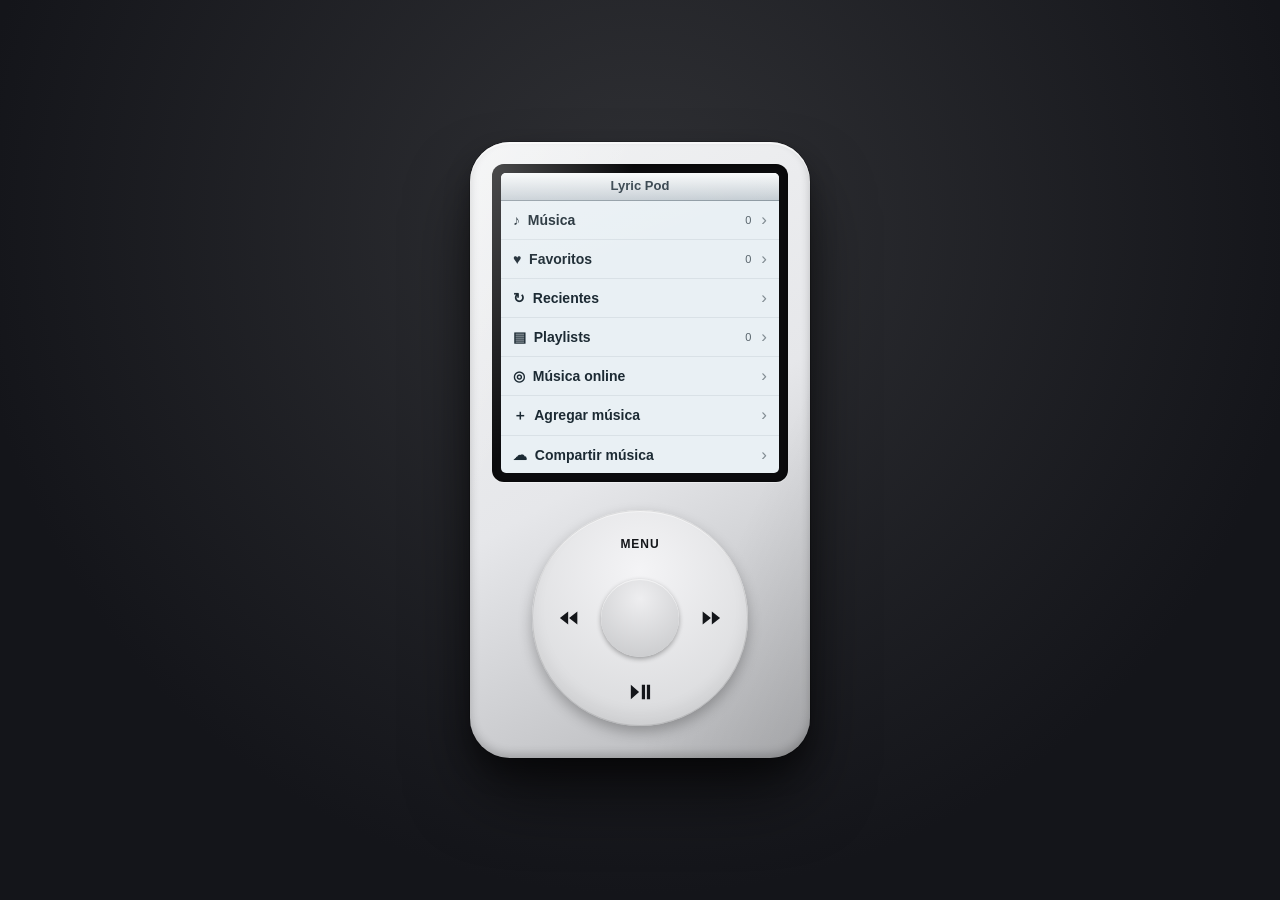
<file: index.html>
<!DOCTYPE html>
<html lang="es">
<head>
<meta charset="utf-8">
<meta name="viewport" content="width=device-width,initial-scale=1,viewport-fit=cover">
<title>Lyric Pod</title>
<meta name="description" content="Reproductor estilo iPod con letras sincronizadas, online y offline">
<meta name="theme-color" content="#14151a">
<link rel="manifest" href="manifest.webmanifest">
<link rel="icon" href="icon-192.png">
<link rel="apple-touch-icon" href="icon-192.png">
<link rel="stylesheet" href="style.css">
</head>
<body>
<div class="stage" id="stage">
  <main class="ipod" id="ipod">
    <div class="bezel">
      <div class="screen" id="screen">
        <div class="hd">
          <button type="button" id="back" aria-label="Atrás">
            <svg viewBox="0 0 24 24" aria-hidden="true"><path d="M14 5l-7 7 7 7" fill="none" stroke="currentColor" stroke-width="3" stroke-linecap="round" stroke-linejoin="round"></path></svg>
          </button>
          <h1 id="ttl">Lyric Pod</h1>
          <span class="pi" id="pi" aria-hidden="true">
            <svg viewBox="0 0 24 24"><path d="M6 3l15 9-15 9z"></path></svg>
          </span>
        </div>
        <div class="pg" id="pg"></div>
        <div class="toast" id="toast" role="status" aria-live="polite"></div>
      </div>
    </div>

    <div class="wheel">
      <button type="button" class="wb m" id="bMenu" aria-label="Menú (mantén pulsado para ir al inicio)">MENU</button>
      <button type="button" class="wb l" id="bPrev" aria-label="Anterior">
        <svg viewBox="0 0 24 24" aria-hidden="true"><path d="M20 5l-9 7 9 7zM10 5l-9 7 9 7z"></path></svg>
      </button>
      <button type="button" class="wb r" id="bNext" aria-label="Siguiente">
        <svg viewBox="0 0 24 24" aria-hidden="true"><path d="M4 5l9 7-9 7zM14 5l9 7-9 7z"></path></svg>
      </button>
      <button type="button" class="wb p" id="bPlay" aria-label="Reproducir o pausar">
        <svg viewBox="0 0 24 24" aria-hidden="true"><path d="M2 4l9 8-9 8zM14 4h3.5v16H14zM19.5 4H23v16h-3.5z"></path></svg>
      </button>
      <button type="button" class="wb c" id="bSel" aria-label="Seleccionar"></button>
    </div>
  </main>
</div>

<noscript><p style="color:#fff;text-align:center">Lyric Pod necesita JavaScript para funcionar.</p></noscript>
<script src="app.js"></script>
</body>
</html>
</file>
<file: style.css>
/* Lyric Pod 5.0 - estilos
   Las variables de color las calcula app.js a partir del color elegido. */
:root {
  --i0: #f7f7f9;
  --i1: #e6e7ea;
  --i2: #b4b6ba;
  --w1: #fbfbfc;
  --w2: #d5d6d9;
  --c1: #eeeef0;
  --c2: #c8c9cc;
  --wk: #14161a;
  --bg: #14151a;
  --bg2: #2a2c34;
  --ac: #ffd84a;
}

* { box-sizing: border-box; }

body {
  margin: 0;
  min-height: 100vh;
  display: flex;
  align-items: center;
  justify-content: center;
  padding: 12px;
  background: radial-gradient(circle at 50% 25%, var(--bg2), var(--bg) 72%);
  font-family: -apple-system, "SF Pro Text", "Segoe UI Variable Text", "Segoe UI", Roboto, "Helvetica Neue", Arial, sans-serif;
  font-size: 13px;
  line-height: 1.3;
  color: #1c2a33;
}

button { font-family: inherit; }
h1 { margin: 0; }
.stage { width: 340px; height: 640px; }

/* ---------- Cuerpo del iPod ---------- */
.ipod {
  position: relative;
  width: 340px;
  padding: 22px 22px 32px;
  border-radius: 40px;
  transform-origin: 0 0;
  background: linear-gradient(150deg, var(--i0), var(--i1) 50%, var(--i2));
  box-shadow: 0 40px 70px -10px rgba(0, 0, 0, .65), 0 14px 24px rgba(0, 0, 0, .35),
    0 2px 0 rgba(255, 255, 255, .65) inset, 0 -4px 10px rgba(0, 0, 0, .2) inset, 0 0 0 1px rgba(0, 0, 0, .2);
}
.ipod:before {
  content: "";
  position: absolute;
  top: 0; right: 0; bottom: 0; left: 0;
  border-radius: inherit;
  background: linear-gradient(115deg, rgba(255, 255, 255, .33), rgba(255, 255, 255, 0) 28%, rgba(255, 255, 255, 0) 72%, rgba(0, 0, 0, .1));
  pointer-events: none;
}
.bezel {
  background: #0b0b0d;
  padding: 9px;
  border-radius: 12px;
  box-shadow: 0 2px 4px rgba(0, 0, 0, .4) inset, 0 1px 0 rgba(255, 255, 255, .4);
}

/* ---------- Pantalla ---------- */
.screen {
  --cv: linear-gradient(135deg, #2a5f9e, #0b0e13);
  position: relative;
  height: 300px;
  border-radius: 5px;
  background: #e9f0f4;
  color: #1c2a33;
  overflow: hidden;
  display: flex;
  flex-direction: column;
}
.screen:before {
  content: "";
  position: absolute;
  top: -40px; right: -40px; bottom: -40px; left: -40px;
  background: var(--cv) center / cover;
  filter: blur(26px) saturate(1.5) brightness(.62);
  opacity: 0;
  transition: opacity .4s;
}
.screen.dark:before { opacity: 1; }
.screen:after {
  content: "";
  position: absolute;
  top: 0; right: 0; bottom: 0; left: 0;
  background: linear-gradient(158deg, rgba(255, 255, 255, .18), rgba(255, 255, 255, 0) 34%);
  pointer-events: none;
  z-index: 5;
}
.hd {
  position: relative;
  z-index: 1;
  display: flex;
  align-items: center;
  height: 28px;
  padding: 0 6px;
  background: linear-gradient(#f8fafb, #c5cdd3);
  border-bottom: 1px solid #8f9ba3;
  color: #2b3a44;
}
.hd h1 {
  flex: 1;
  text-align: center;
  font-size: 13px;
  font-weight: 700;
  overflow: hidden;
  white-space: nowrap;
  text-overflow: ellipsis;
}
.hd button, .hd .pi {
  width: 26px;
  height: 22px;
  padding: 0;
  border: 0;
  background: none;
  color: inherit;
  display: flex;
  align-items: center;
  justify-content: center;
  cursor: pointer;
}
.hd .pi { cursor: default; opacity: 0; }
.hd .pi.on { opacity: 1; }
.hd svg { width: 14px; height: 14px; fill: currentColor; }
.screen.dark .hd {
  background: linear-gradient(rgba(255, 255, 255, .22), rgba(255, 255, 255, .06));
  border-bottom-color: rgba(255, 255, 255, .18);
  color: #fff;
}
.pg {
  position: relative;
  z-index: 1;
  flex: 1;
  overflow-y: auto;
}

/* ---------- Listas ---------- */
.row {
  display: flex;
  align-items: center;
  gap: 10px;
  padding: 8px 12px;
  font-size: 14px;
  border-bottom: 1px solid #d9e1e6;
  cursor: pointer;
}
.row:after { content: "\203A"; opacity: .5; font-size: 17px; }
.row.nc:after { content: none; }
.row:hover, .row.sel {
  background: linear-gradient(#5aa0e6, #2462a8);
  color: #fff;
  text-shadow: 0 1px 1px rgba(0, 0, 0, .27);
  box-shadow: 0 1px 0 rgba(255, 255, 255, .33) inset;
}
.row .t { flex: 1; min-width: 0; }
.row .t b, .row .t small {
  display: block;
  overflow: hidden;
  white-space: nowrap;
  text-overflow: ellipsis;
}
.row small { opacity: .7; font-size: 11px; }
.cv {
  width: 36px;
  height: 36px;
  border-radius: 5px;
  background: linear-gradient(135deg, #9fb2c0, #5f7686);
  box-shadow: 0 1px 3px rgba(0, 0, 0, .27);
  color: #fff;
  display: flex;
  align-items: center;
  justify-content: center;
  overflow: hidden;
  flex: none;
  font-style: normal;
}
.cv img { width: 100%; height: 100%; object-fit: cover; }
.pad { padding: 10px; }
.pad p { margin: 8px 0; }
.fl { display: flex; gap: 6px; flex-wrap: wrap; }
.nw { flex-wrap: nowrap; }
.grow { flex: 1; }
.full { width: 100%; }
.sub { font-size: 11px; opacity: .75; }

/* ---------- Botones y campos ---------- */
.btn {
  padding: 6px 12px;
  border-radius: 6px;
  border: 1px solid #8f9ba3;
  background: linear-gradient(#fff, #d5dce1);
  color: #24323b;
  font-weight: 600;
  font-size: 12px;
  cursor: pointer;
  box-shadow: 0 1px 0 #fff inset;
}
.btn.pri {
  background: linear-gradient(#4b93dc, #2462a8);
  color: #fff;
  border-color: #1b4d86;
  box-shadow: 0 1px 0 #8dc0f0 inset;
}
.btn.danger { color: #a3261f; }
.btn:active { transform: translateY(1px); }
.in {
  width: 100%;
  padding: 7px 9px;
  border: 1px solid #8f9ba3;
  border-radius: 6px;
  background: #fff;
  color: #1c2a33;
  font: inherit;
  margin: 0;
}
.sws { display: flex; gap: 7px; align-items: center; margin: 7px 0 12px; flex-wrap: wrap; }
.sw {
  width: 26px;
  height: 26px;
  border-radius: 50%;
  border: 2px solid #fff;
  box-shadow: 0 0 0 1px rgba(0, 0, 0, .27);
  padding: 0;
  cursor: pointer;
}
.sw.on { box-shadow: 0 0 0 2px #2462a8; }
input[type="color"] { width: 30px; height: 28px; padding: 0; border: 0; background: none; }

/* ---------- Pantalla Reproduciendo ---------- */
.np {
  position: absolute;
  top: 0; right: 0; bottom: 0; left: 0;
  display: flex;
  flex-direction: column;
  color: #fff;
  background: linear-gradient(rgba(5, 7, 10, .2), rgba(5, 7, 10, .5));
}
.nh { display: flex; gap: 10px; align-items: center; padding: 8px 12px 2px; }
.nh .cv { width: 42px; height: 42px; border-radius: 7px; box-shadow: 0 4px 12px rgba(0, 0, 0, .5); }
.nh .t { min-width: 0; flex: 1; }
.nh b, .nh small { display: block; overflow: hidden; white-space: nowrap; text-overflow: ellipsis; }
.nh b { font-size: 14px; letter-spacing: -.01em; }
.nh small { color: rgba(255, 255, 255, .72); font-size: 11px; }
.gb {
  padding: 4px 10px;
  border-radius: 99px;
  border: 1px solid rgba(255, 255, 255, .35);
  background: rgba(255, 255, 255, .12);
  color: #fff;
  font-weight: 600;
  font-size: 11px;
  cursor: pointer;
}
.lyw { position: relative; flex: 1; min-height: 0; }
.lyw:before, .lyw:after {
  content: "";
  position: absolute;
  left: 0; right: 0;
  height: 34px;
  z-index: 2;
  pointer-events: none;
}
.lyw:before { top: 0; background: linear-gradient(rgba(5, 7, 10, .6), rgba(5, 7, 10, 0)); }
.lyw:after { bottom: 0; background: linear-gradient(rgba(5, 7, 10, 0), rgba(5, 7, 10, .6)); }
.ly {
  position: absolute;
  top: 0; right: 0; bottom: 0; left: 0;
  overflow-y: auto;
  padding: 70px 16px;
  text-align: left;
  -ms-overflow-style: none;
}
.ly::-webkit-scrollbar { display: none; }
.ly.none { overflow: hidden; padding: 0; }
.ly.txt { padding: 12px 16px 28px; }
.ly p {
  margin: 0 0 14px;
  font-weight: 800;
  font-size: 20px;
  line-height: 1.2;
  letter-spacing: -.02em;
  opacity: .4;
  transform: scale(.94);
  transform-origin: left center;
  transition: opacity .4s, transform .4s;
  cursor: pointer;
}
.ly p.on { opacity: 1; transform: scale(1); }
.ly p span {
  display: inline-block;
  color: rgba(255, 255, 255, .62);
  transition: color .15s, transform .2s;
}
.ly p:not(.on) span { color: #fff; }
.ly p.on span.d { color: #fff; }
.ly p.on span.c {
  color: var(--ac);
  transform: scale(1.16);
  text-shadow: 0 1px 8px rgba(0, 0, 0, .35);
}
.pl { margin-top: 10px; font-size: 13px; line-height: 1.55; color: rgba(255, 255, 255, .85); font-weight: 500; }
.hint { font-size: 11px; color: rgba(255, 255, 255, .7); }
.nl {
  position: absolute;
  top: 0; right: 0; bottom: 0; left: 0;
  display: flex;
  align-items: center;
  justify-content: center;
}
.nl svg { width: 56px; height: 56px; fill: rgba(255, 255, 255, .5); }
.nl.busy svg { animation: pulse 1.4s ease-in-out infinite; }
@keyframes pulse { 0%, 100% { opacity: .35; } 50% { opacity: 1; } }
.pb {
  display: flex;
  gap: 7px;
  align-items: center;
  padding: 4px 12px 2px;
  font-size: 10px;
  color: rgba(255, 255, 255, .7);
  font-variant-numeric: tabular-nums;
}
.pb input[type="range"] {
  flex: 1;
  -webkit-appearance: none;
  appearance: none;
  height: 3px;
  border-radius: 2px;
  background: rgba(255, 255, 255, .28);
}
.pb input[type="range"]::-webkit-slider-thumb {
  -webkit-appearance: none;
  width: 9px; height: 9px;
  border-radius: 50%;
  background: #fff;
  box-shadow: 0 1px 3px rgba(0, 0, 0, .5);
}
.pb input[type="range"]::-moz-range-thumb { width: 9px; height: 9px; border: 0; border-radius: 50%; background: #fff; }
.ctl { display: flex; justify-content: space-between; align-items: center; padding: 0 8px 7px; }
.ib {
  position: relative;
  min-width: 30px;
  height: 24px;
  padding: 0 6px;
  border: 0;
  border-radius: 6px;
  background: transparent;
  color: rgba(255, 255, 255, .7);
  font-size: 12px;
  font-weight: 700;
  display: flex;
  align-items: center;
  justify-content: center;
  cursor: pointer;
}
.ib svg { width: 17px; height: 17px; }
.ib.on { color: var(--ac); }
.ib i { position: absolute; right: 2px; top: 1px; font-size: 8px; font-style: normal; }
.syb { display: flex; gap: 6px; padding: 6px 12px 10px; }

/* ---------- Rueda click ---------- */
.wheel {
  position: relative;
  width: 216px;
  height: 216px;
  margin: 28px auto 0;
  border-radius: 50%;
  background: radial-gradient(circle at 50% 28%, var(--w1), var(--w2));
  box-shadow: 0 2px 0 rgba(255, 255, 255, .55) inset, 0 6px 14px rgba(0, 0, 0, .27);
}
.wheel:after {
  content: "";
  position: absolute;
  top: 0; right: 0; bottom: 0; left: 0;
  border-radius: 50%;
  box-shadow: 0 0 0 1px rgba(0, 0, 0, .1) inset, 0 -10px 16px rgba(0, 0, 0, .06) inset;
  pointer-events: none;
}
.wb {
  position: absolute;
  width: 64px;
  height: 48px;
  border: 0;
  background: none;
  color: var(--wk);
  display: flex;
  align-items: center;
  justify-content: center;
  font-weight: 700;
  font-size: 12px;
  letter-spacing: .08em;
  border-radius: 12px;
  cursor: pointer;
}
.wb:active { opacity: .55; }
.wb svg { width: 22px; height: 22px; fill: currentColor; }
.wb.m { top: 10px; left: 76px; }
.wb.p { bottom: 10px; left: 76px; }
.wb.l { left: 6px; top: 84px; }
.wb.r { right: 6px; top: 84px; }
.wb.c {
  left: 69px;
  top: 69px;
  width: 78px;
  height: 78px;
  border-radius: 50%;
  background: radial-gradient(circle at 50% 25%, var(--c1), var(--c2));
  box-shadow: 0 1px 0 rgba(255, 255, 255, .55) inset, 0 2px 5px rgba(0, 0, 0, .33);
}

/* ---------- Avisos y accesibilidad ---------- */
.toast {
  position: absolute;
  z-index: 6;
  left: 8px; right: 8px; bottom: 8px;
  padding: 6px 9px;
  border-radius: 6px;
  background: rgba(28, 42, 51, .93);
  color: #fff;
  font-size: 12px;
  opacity: 0;
  pointer-events: none;
  transition: opacity .25s;
}
.toast.on { opacity: 1; }
button:focus-visible, input:focus-visible { outline: 2px solid #2462a8; outline-offset: 1px; }
.screen.dark button:focus-visible { outline-color: #fff; }
@media (prefers-reduced-motion: reduce) {
  * { transition: none !important; animation: none !important; }
}
</file>
